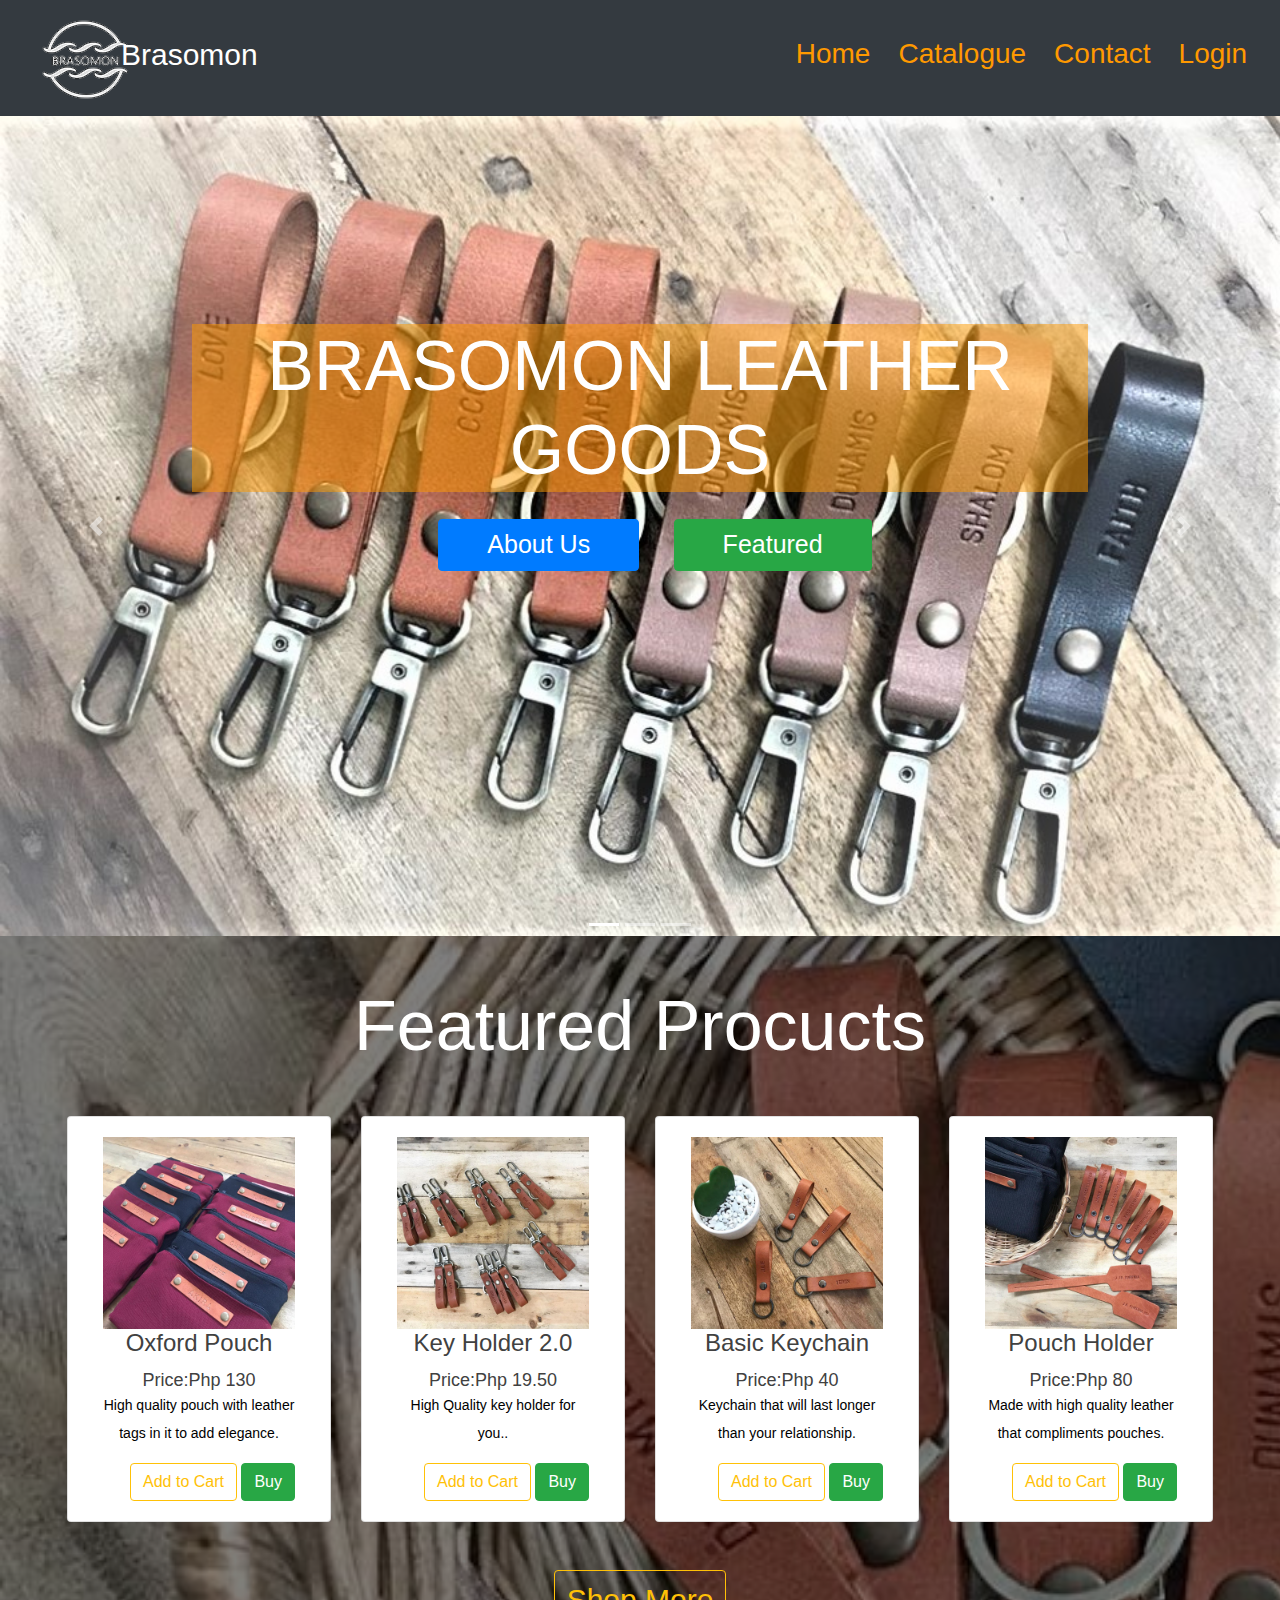
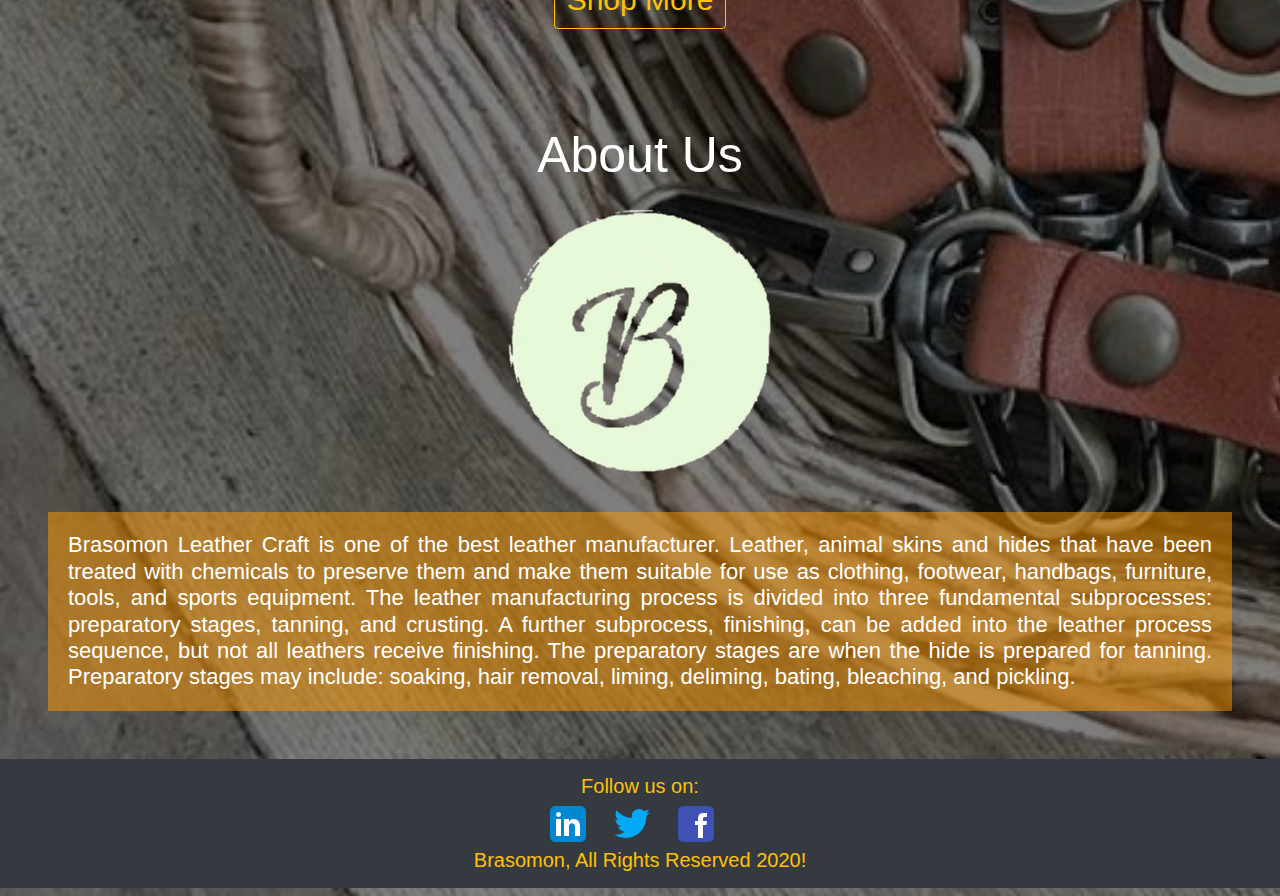
<file: index.html>
<!DOCTYPE html>
<html lang="en">
<head>
    <meta charset="UTF-8">
    <meta name="viewport" content="width=device-width, initial-scale=1.0">
    <link rel="stylesheet" href="https://stackpath.bootstrapcdn.com/bootstrap/4.1.1/css/bootstrap.min.css" integrity="sha384-WskhaSGFgHYWDcbwN70/dfYBj47jz9qbsMId/iRN3ewGhXQFZCSftd1LZCfmhktB"
        crossorigin="anonymous">
      <link rel="stylesheet" href="css/bootstrap.min.css">
	  <link rel="stylesheet" href="css/style.css"/>

    <title> BRASOMON </title>
</head>
<body id="bg" class=" bg-white text-center">
    <nav class="navbar navbar-expand-sm navbar-light bg-dark ">
		<img src="img/LOGOtq.png" id="logO">
        <div class="container">
          <a  id="title"class="navbar-brand h3" >Brasomon</a>
          <button class="navbar-toggler" data-toggle="collapse" data-target="#navbarNav"><span class="navbar-toggler-icon"></span></button>
            <div class="collapse navbar-collapse" id="navbarNav">
              <ul  class="navbar-nav">
                  <li class="nav-item">
                      <a id="nav1" class="nav-link h3" href="index.html">Home</a>
                  </li>
                  <li class="nav-item">
                      <a id="nav2" class="nav-link h3" href="catalogue/catalogue.html">Catalogue</a>
                  </li>
                  <li class="nav-item">
                      <a id="nav3" class="nav-link h3" href="contact/contact.html">Contact</a>
				  </li>
				  <li class="nav-item">
					<a id="nav4" class="nav-link h3" href="Login/login.html">Login</a>
				</li>
              </ul>
            </div>
          </div>
    </nav>
  	<div id="slider4" class="carousel slide mb-5" data-ride="carousel">
          <ol class="carousel-indicators">
            <li class="active" data-target="#slider4" data-slide-to="0"></li>
            <li data-target="#slider4" data-slide-to="1"></li>
            <li data-target="#slider4" data-slide-to="2"></li>
          </ol>
          <div class="carousel-inner" role="listbox">
            <div class="carousel-item active">
              <img class="d-block img-fluid h-100 w-100" src="img/image-gallery1.jpg" alt="First Slide">
              <div class="carousel-caption">
                <h1 class="carousel-caption1">BRASOMON LEATHER GOODS</h1>
				<a id="btns" class="btn btn-primary px-5" href="#abt" type="button"> About Us</a>
				<a id="btns" class="btn btn-success px-5" href="#feat" type="button"> Featured</a>
              </div>
            </div>
            <div class="carousel-item">
              <img class="d-block img-fluid h-100 w-100" src="img/image-gallery2.jpg" alt="Second Slide">
              <div class="carousel-caption d-none d-md-block">
				<h1 class="carousel-caption2">Check our collection of the Finest Leather</h1>
				<a id="btns1" class="btn btn-primary px-5" href="#abt" type="button"> About Us</a>
				<a id="btns1" class="btn btn-success px-5" href="#feat" type="button"> Featured</a>
              </div>
            </div>
            <div class="carousel-item">
              <img class="d-block img-fluid h-100 w-100" src="img/image-gallery3.jpg" alt="Third Slide">
              <div class="carousel-caption d-none d-md-block">
				<h1 class="carousel-caption3">Enjoy all you want with our Leather Goods</h1>
				<a id="btns1" class="btn btn-primary px-5" href="#abt" type="button"> About Us</a>
				<a id="btns1" class="btn btn-success px-5" href="#feat" type="button"> Featured</a>
              </div>
            </div>
          </div>
          <a href="#slider4" class="carousel-control-prev" data-slide="prev">
            <span class="carousel-control-prev-icon"></span>
          </a>

          <a href="#slider4" class="carousel-control-next" data-slide="next">
            <span class="carousel-control-next-icon"></span>
          </a>
        </div>
      </div>
    </div>
  </div>
  	  

			<div id="feat" class="container">
				<h1 class="text-white" >Featured Procucts</h1>
				<div class="text-center margin-top-3 w-100">
				  <div class = "card-deck my-5">
					<div class = "card col-4">
					  <div class = "card-body">
						<img id="feat1" src="img/gallery-item6.jpg" alt="Oxford Pouch" style="width:100%;max-width:400px">
						<div id="Modal1" class="modal">
						  <span class="close">&times;</span>
						  <img class="modal-content1" id="imgfeat1">
						  <div id="caption1"></div>
						</div>
						<h4 class="card-title">Oxford Pouch</h4>
        				<h5>Price:Php 130</h5>
        				<p class="card-text">High quality pouch with leather tags in it to add elegance.</p>
						<div class="float-right">
						  <a href="cart/cart.html" class="btn btn-outline-warning">Add to Cart</h5></a>
						  <a href="billing/billing.html" class="btn btn-success">Buy</a>
						</div>
					  </div>
				  </div>
			  
					<div class = "card col-4">
					  <div class = "card-body">
						<img id="feat2" src="img/gallery-item9.jpg" alt="Key Holder 2.0" style="width:100%;max-width:400px">
						<div id="Modal2" class="modal">
						  <span class="close">&times;</span>
						  <img class="modal-content2" id="imgfeat2">
						  <div id="caption2"></div>
						</div>
						<h4 class="card-title">Key Holder 2.0</h4>
          				<h5>Price:Php 19.50</h5>
          				<p class="card-text">High Quality key holder for you..</p>
						<div class="float-right">
						  <a href="cart/cart.html" class="btn btn-outline-warning">Add to Cart</a>
						  <a href="billing/billing.html" class="btn btn-success">Buy</a>
						</div>
					  </div>
				  </div>
			  
					<div class = "card col-4">
					  <div class = "card-body">
						<img id="feat3" src="img/gallery-item12.jpg" alt="Basic Keychain" style="width:100%;max-width:400px">
						<div id="Modal3" class="modal">
						  <span class="close">&times;</span>
						  <img class="modal-content3" id="imgfeat3">
						  <div id="caption3"></div>
						</div>
						<h4 class="card-title">Basic Keychain</h4>
						<h5>Price:Php 40</h5>
						<p class="card-text">Keychain that will last longer than your relationship.</p>
						<div class="float-right">
						  <a href="cart/cart.html" class="btn btn-outline-warning">Add to Cart</a>
						  <a href="billing/billing.html" class="btn btn-success">Buy</a>
						</div>
					  </div>
					</div>
			  
					<div class = "card col-4">
					  <div class = "card-body">
						<img id="feat4" src="img/gallery-item13.jpg" alt="Pouch Holder" style="width:100%;max-width:400px">
						<div id="Modal4" class="modal">
						  <span class="close">&times;</span>
						  <img class="modal-content4" id="imgfeat4">
						  <div id="caption4"></div>
						</div>
						<h4 class="card-title">Pouch Holder</h4>
          				<h5>Price:Php 80</h5>
         				 <p class="card-text">Made with high quality leather that compliments pouches.</p>
						<div class="float-right">
						  <a href="cart/cart.html" class="btn btn-outline-warning">Add to Cart</a>
						  <a href="billing/billing.html" class="btn btn-success">Buy</a>
						</div>
					  </div>
				   </div>
				 </div>
				</div>
				<a id="btnS" class="btn btn-outline-warning" href="catalogue/catalogue.html" type="button">Shop More</a>
			</div>


			<div id="abt" class="m-5">
				<p class="text-center h3 mt-5 pt-5" id="aboutus">About Us</p>
				<div>
					
				</div>
				<div>
					<img class=" w-25 h-25 pb-5" src="img/LOGOt3.png" alt="" id="LGo">
					<p class="text-justify h5" id="about" id="m-5">Brasomon Leather Craft is one of the best leather manufacturer. Leather, animal skins and hides that have been treated with chemicals to preserve them and make them suitable for use as clothing, footwear, handbags, furniture, tools, and sports equipment. The leather manufacturing process is divided into three fundamental subprocesses: preparatory stages, tanning, and crusting. A further subprocess, finishing, can be added into the leather process sequence, but not all leathers receive finishing.
						The preparatory stages are when the hide is prepared for tanning. Preparatory stages may include: soaking, hair removal, liming, deliming, bating, bleaching, and pickling.</p>
				</div>
			</div>
	

      <footer class="bg-dark mt-3 pb-2 pt-2 h3">
        <div>
          <span class="h5 text-warning">Follow us on:</span>
            <form action="">
                <table class="clearfix">
                    <thead>
                        <a class="mr-3" href="LinkedIn.com"> <img src="icon/linkedin-48.png" alt="icon"></a>
                        <a class="mr-3" href="Twitter.com"><img src="icon/twitter-48.png" alt="icon"></a>
                        <a class="mr-3" href="facebook.com"><img src="icon/facebook-48.png" alt="icon"></a>
                    </thead>
                </table>
            </form>     
            <p id="para" class="text-warning h5">Brasomon, All Rights Reserved 2020!</p>
        </div>
    </footer>
      <script src="jscript/jquery-3.3.1.slim.min.js"></script>
      <script src="jscript/popper.min.js"></script>
      <script src="jscript/bootstrap.min.js"></script>
      <script src="jscript/main.js"></script>
</body>
</html>
</file>
<file: css/style.css>
h1,
h2,
h3,
h4,
h5,
h6 {
	margin: 0;
	font-weight: 500;
	color: #414141;
}

h1 {
	font-size: 70px;
}

h2 {
	font-size: 36px;
}

h3 {
	font-size: 30px;
}

h4 {
	font-size: 24px;
}

h5 {
	font-size: 18px;
}

h6 {
	font-size: 16px;
}

p {
	font-size: 14px;
	color: #b4b4b4;
	line-height: 2;
}

img {
	max-width: 100%;
}

input:focus,
select:focus,
button:focus,
textarea:focus {
	outline: none;
}

a:hover,
a:focus {
	text-decoration: none;
	outline: none;
}

ul,
ol {
	padding: 0;
	margin: 0;
}

/*---------------------
  Helper CSS
-----------------------*/

.section-title {
	text-align: center;
	margin-bottom: 55px;
}

.section-title h2 {
	font-size: 30px;
	text-transform: uppercase;
	font-weight: 700;
}

.section-title p {
	font-size: 18px;
	font-weight: 500;
}

.set-bg {
	background-repeat: no-repeat;
	background-size: cover;
	background-position: top center;
}

.spad {
	padding-top: 80px;
	padding-bottom: 80px;
}

.text-white h1,
.text-white h2,
.text-white h3,
.text-white h4,
.text-white h5,
.text-white h6,
.text-white p,
.text-white span,
.text-white li,
.text-white a {
	color: #fff;
}

.rating i {
	color: #fbb710;
}

.rating .is-fade {
	color: #e0e3e4;
}

/*---------------------
  Commom elements
-----------------------*/

/* buttons */

#site-btn {
	display: inline-block;
	text-align: center;
	font-size: 25px;
	color: #fff;
	padding: 12px 30px;
	min-width: 138px;
	font-weight: 500;
	border: none;
	background: rgb(255, 153, 0);
	cursor: pointer;
	line-height: normal;
	-webkit-transition: all 0.3s ease 0s;
	-o-transition: all 0.3s ease 0s;
	transition: all 0.3s ease 0s;
}

.site-btn:hover {
	color: #fff;
}

.site-btn.btn-line {
	background: transparent;
	border: 2px solid #414141;
	color: #414141;
	padding: 12px 20px;
}

.site-btn.btn-line:hover {
	background: #b09d81;
	border: 2px solid #b09d81;
	color: #fff;
}




/*------------------
  Footer Top section
---------------------*/

.footer-top-section {
	padding-top: 190px;
	padding-bottom: 50px;
	background: #282828;
}

.footer-top-section.home-footer {
	padding-bottom: 0;
}

.footer-widget {
	margin-bottom: 50px;
}

.footer-widget .fw-title {
	text-transform: uppercase;
	font-weight: 600;
	color: #fff;
	margin-bottom: 57px;
	letter-spacing: -0.2px;
}

.footer-widget ul {
	list-style: none;
}

.footer-widget ul li {
	font-size: 14px;
	display: block;
	margin-bottom: 10px;
	color: #fff;
	opacity: 0.55;
}

.footer-widget ul li:last-child {
	margin-bottom: 0;
}

.footer-widget ul li a {
	color: #fff;
}

.footer-widget .text-box p {
	margin-bottom: 18px;
}

.footer-widget .text-box p:last-child {
	margin-bottom: 0;
}

.about-widget .footer-logo {
	margin-bottom: 50px;
}

.about-widget p {
	margin-bottom: 40px;
}

.about-widget .cards img {
	margin-right: 1px;
}

/*------------------
  Footer section
---------------------*/

.footer-section {
	background: #222222;
	padding: 12px;
}

.footer-section .copyright {
	color: #505050;
	margin-bottom: 0;
	line-height: normal;
}

/*------------------
	Other Pages
---------------------
========================*/

.page-info-section {
	background: #ebebeb;
}

.page-info-section.page-info-big {
	padding: 135px 0;
}

.page-info-section.page-info {
	padding: 87px 0;
}

.page-info-section h2 {
	font-size: 72px;
	font-weight: 400;
	line-height: normal;
}

.page-info-section .container {
	position: relative;
}

.page-info-section .page-info-art {
	position: absolute;
	bottom: -110px;
	right: 50px;
}

.site-breadcrumb {
	color: #909090;
}

.site-breadcrumb a {
	font-size: 18px;
	color: #909090;
}

.site-breadcrumb span {
	color: #414141;
}

.site-pagination a,
.site-pagination span {
	color: #969696;
	font-size: 14px;
}

.site-pagination a.active,
.site-pagination span.active {
	color: #414141;
}

/*------------------
  Categorie page
---------------------*/

.categorie-page {
	padding-top: 160px;
}

.cata-top-pic {
	position: absolute;
	top: -131px;
	right: 40px;
}

.categorie-filter-warp {
	margin-bottom: 100px;
	padding-top: 20px;
	overflow: hidden;
}

.categorie-filter-warp p {
	display: inline-block;
	color: #414141;
	padding-top: 3px;
}

.categorie-filter-warp .cf-right {
	float: right;
}

.categorie-filter-warp select {
	width: 190px;
	height: 36px;
	border: none;
	font-size: 14px;
	padding: 0 26px;
	background: #f1f2ff;
	margin-left: 10px;
}

.categorie-filter-warp form {
	float: right;
}

.cf-layouts {
	float: right;
	margin-left: 35px;
}

.cf-layouts a {
	margin-left: 8px;
}

.cf-layouts a img {
	padding-top: 5px;
	opacity: 0.3;
}

.cf-layouts a.active img {
	opacity: 1;
}

/*------------------
  Product page
---------------------*/

.product-page {
	padding-top: 100px;
	padding-bottom: 5px;
}

.product-thumbs {
	position: absolute;
	height: 500px;
	width: 157px;
	right: 100%;
	top: 0;
	overflow-y: auto;
}

.product-thumbs .pt {
	width: 157px;
	display: inline-block;
	margin-bottom: 16px;
	cursor: pointer;
}

.product-thumbs .pt:last-child {
	margin-bottom: 0;
}

.product-content h2 {
	margin-bottom: 20px;
}

.product-content .pc-meta {
	margin-bottom: 45px;
}

.product-content .price {
	font-weight: 700;
	display: inline-block;
	margin-right: 18px;
}

.product-content .review {
	display: inline-block;
	position: relative;
	top: -3px;
}

.product-content .review .rating {
	display: inline-block;
	margin-right: 18px;
}

.product-content .review .rating i {
	font-size: 12px;
}

.product-content .review span {
	font-size: 12px;
	color: #b4b4b4;
	font-weight: 600;
}

.product-content p {
	font-weight: 500;
	margin-bottom: 50px;
}

.product-content .color-choose {
	margin-bottom: 50px;
}

.product-content .color-choose span {
	font-size: 14px;
	color: #414141;
	font-weight: 500;
	float: left;
	margin-right: 24px;
}

.product-content .color-choose .cs-item {
	display: inline-block;
	position: relative;
	margin-right: 21px;
}

.product-content .color-choose label {
	width: 15px;
	height: 15px;
	border-radius: 50px;
	background: #333;
	position: relative;
	cursor: pointer;
}

.product-content .color-choose label:after {
	position: absolute;
	content: "";
	width: 0;
	height: 0;
	left: 50%;
	top: 50%;
	border-radius: 50px;
	opacity: 0;
	-webkit-transition: all 0.2s ease 0s;
	-o-transition: all 0.2s ease 0s;
	transition: all 0.2s ease 0s;
}

.product-content .color-choose label.cs-black {
	background: #111111;
}

.product-content .color-choose label.cs-black:after {
	border: 1px solid #111111;
}

.product-content .color-choose label.cs-blue {
	background: #6f91ff;
}

.product-content .color-choose label.cs-blue:after {
	border: 1px solid #6f91ff;
}

.product-content .color-choose label.cs-yollow {
	background: #ffb017;
}

.product-content .color-choose label.cs-yollow:after {
	border: 1px solid #ffb017;
}

.product-content .color-choose label.cs-orange {
	background: #e2613f;
}

.product-content .color-choose label.cs-orange:after {
	border: 1px solid #e2613f;
}

.product-content .color-choose input[type=radio] {
	visibility: hidden;
	position: absolute;
}

.product-content .color-choose input[type=radio]:checked+label:after {
	left: calc(50% - 13.5px);
	top: calc(50% - 13.5px);
	width: 27px;
	height: 27px;
	opacity: 1;
}

.product-content .size-choose {
	margin-bottom: 50px;
}

.product-content .size-choose span {
	font-size: 14px;
	color: #414141;
	font-weight: 500;
	float: left;
	margin-right: 24px;
	padding-top: 10px;
}

.product-content .size-choose .sc-item {
	display: inline-block;
	position: relative;
	margin-right: 5px;
}

.product-content .size-choose label {
	display: inline-block;
	height: 37px;
	min-width: 37px;
	text-align: center;
	padding: 7px 5px 8px;
	font-size: 14px;
	color: #414141;
	font-weight: 500;
	border: 1px solid #dcdfff;
	cursor: pointer;
}

.product-content .size-choose input[type=radio] {
	visibility: hidden;
	position: absolute;
}

.product-content .size-choose input[type=radio]:checked+label {
	border: 1px solid #111111;
}

.product-details {
	margin: 100px 0;
	padding: 60px 0;
	border-top: 2px solid #e7e7e7;
	border-bottom: 2px solid #e7e7e7;
}

.product-details .nav {
	text-align: center;
	display: block;
	margin-bottom: 55px;
}

.product-details .nav li {
	display: inline-block;
	margin-right: 60px;
}

.product-details .nav li:last-child {
	margin-right: 0;
}

.product-details .nav li a {
	font-size: 18px;
	font-weight: 500;
	color: #414141;
	padding: 5px 0;
}

.product-details .nav li a.active {
	border-bottom: 3px solid #b09d81;
}

.product-details .tab-pane p {
	font-weight: 500;
}

.rp-title {
	margin-bottom: 100px;
}

.rp-title h5 {
	font-size: 18px;
	font-weight: 700;
	text-transform: uppercase;
}

/*------------------
  Cart page
---------------------*/

.cart-table {
	margin-bottom: 54px;
	overflow-y: auto;
}

.cart-table table {
	width: 100%;
}

.cart-table thead {
	background: #ebebeb;
	margin-bottom: 55px;
}

.cart-table thead th {
	padding: 5px 25px;
	text-align: center;
	font-weight: 400;
	font-size: 14px;
}

.cart-table tbody td {
	margin-top: 37px;
}

.cart-table .product-th {
	text-align: left;
}

.cart-table .product-col {
	display: table;
}

.cart-table .product-col img {
	display: table-cell;
	max-width: 187px;
}

.cart-table .product-col .pc-title {
	padding-left: 35px;
	display: table-cell;
	vertical-align: middle;
}

.cart-table .product-col .pc-title h4 {
	font-size: 18px;
	font-weight: 400;
}

.cart-table .product-col .pc-title a {
	font-size: 12px;
	color: #9e9e9e;
}

.cart-table .quy-input {
	width: 147px;
	height: 60px;
	background: #ebebeb;
	overflow: hidden;
	padding-top: 17px;
	padding-left: 25px;
	padding-right: 3px;
	margin: 0 auto;
}

.cart-table .quy-input span {
	font-size: 16px;
}

.cart-table .quy-input input {
	font-size: 16px;
	float: right;
	width: 60px;
	background-color: transparent;
	border: none;
}

.cart-table .price-col {
	text-align: center;
}

.cart-table .total-col {
	text-align: right;
	width: 8%;
}

.cart-table .total-th {
	text-align: right;
}

.cart-buttons {
	margin-bottom: 50px;
}

.cart-buttons .btn-continue {
	background: #b09d81;
	padding: 21px 30px;
	min-width: 260px;
	font-size: 16px;
}

.cart-buttons .btn-clear {
	min-width: 180px;
	padding: 21px 30px;
	background: #ebebeb;
	color: #414141;
	margin-right: 17px;
	font-size: 16px;
}

.cart-buttons .btn-update {
	min-width: 178px;
	padding: 19px 30px;
	font-size: 16px;
}

.card-warp {
	max-width: 1284px;
	margin: 0 auto;
	background: #ebebeb;
	padding: 65px 0;
}

.shipping-info h4 {
	font-weight: 400;
}

.shipping-info p {
	margin-bottom: 40px;
}

.shipping-chooes {
	margin-bottom: 85px;
}

.shipping-chooes .sc-item {
	margin-bottom: 31px;
}

.shipping-chooes label {
	display: block;
	font-size: 14px;
	color: #414141;
	margin-bottom: 0;
	padding-left: 35px;
	position: relative;
	cursor: pointer;
}

.shipping-chooes label span {
	float: right;
}

.shipping-chooes label:after {
	position: absolute;
	content: "";
	width: 11px;
	height: 11px;
	left: 0;
	top: 5px;
	background: #fff;
	border: 2px solid #9f9f9f;
	border-radius: 40px;
	-webkit-transition: all 0.2s ease 0s;
	-o-transition: all 0.2s ease 0s;
	transition: all 0.2s ease 0s;
}

.shipping-chooes input[type=radio] {
	visibility: hidden;
	position: absolute;
}

.shipping-chooes input[type=radio]:checked+label:after {
	background: #e95a5a;
	border: 2px solid #e95a5a;
}

.cupon-input {
	position: relative;
}

.cupon-input input {
	width: 100%;
	height: 52px;
	border: none;
	background: #fff;
	padding: 10px 20px;
	padding-right: 135px;
}

.cupon-input .site-btn {
	position: absolute;
	right: 0;
	top: 0;
	height: 100%;
	min-width: 122px;
	background: #b09d81;
}

.cart-total-details h4 {
	font-weight: 400;
}

.cart-total-details p {
	margin-bottom: 40px;
}

.cart-total-details .btn-full {
	width: 100%;
	font-size: 16px;
	background: #b09d81;
	padding: 20px 30px;
}

.cart-total-card {
	background: #fff;
	list-style: none;
	padding: 15px 7px 77px;
}

.cart-total-card li {
	display: block;
	font-size: 14px;
	color: #414141;
	padding: 15px 36px;
	margin-bottom: 15px;
}

.cart-total-card li span {
	float: right;
}

.cart-total-card li.total {
	background: #f7f7f7;
}

/*------------------
  Checkout page
---------------------*/

.checkout-form .checkout-title {
	font-weight: 400;
	margin-bottom: 50px;
}

.checkout-form input[type=text],
.checkout-form input[type=email],
.checkout-form input[type=password],
.checkout-form select {
	width: 100%;
	border: none;
	background: #ebebeb;
	font-size: 14px;
	height: 52px;
	margin-bottom: 25px;
	color: #414141;
	padding: 5px 20px;
}

.checkbox-items .ci-item:last-child label {
	margin-bottom: 0;
}

.checkbox-items .ci-item input[type=password] {
	opacity: 0;
	visibility: hidden;
	margin-bottom: 0;
	height: 0;
	padding: 0 20px;
	display: block;
	-webkit-transition: all 0.4s;
	-o-transition: all 0.4s;
	transition: all 0.4s;
}

.checkbox-items .ci-item label {
	display: block;
	font-size: 14px;
	color: #7e7e7e;
	margin-bottom: 5px;
	padding-left: 30px;
	position: relative;
	cursor: pointer;
}

.checkbox-items .ci-item label:after {
	position: absolute;
	content: "";
	width: 13px;
	height: 13px;
	left: 0;
	top: 3px;
	background-color: #f2f4f8;
	-webkit-transition: all 0.2s ease 0s;
	-o-transition: all 0.2s ease 0s;
	transition: all 0.2s ease 0s;
}

.checkbox-items .ci-item input[type=checkbox] {
	visibility: hidden;
	position: absolute;
}

.checkbox-items .ci-item input[type=checkbox]:checked+label:after {
	background-image: url("../img/icons/check.png");
}

.checkbox-items .ci-item input[type=checkbox]:checked+label+input[type=password] {
	height: 52px;
	opacity: 1;
	visibility: visible;
	padding: 5px 20px;
	margin-bottom: 15px;
}

.order-card {
	background: rgba(255, 153, 0, 0.8);
	padding: 34px 40px;
	border: 2px solid #f4f2f8;
}

.order-card .btn-full {
	width: 100%;
	font-size: 16px;
	background: green;
	padding: 20px 30px;
	margin-top: 32px;
	font-size: 20px;
}

.order-details {
	padding: 38px 19px 24px;
	background: #fff;
}

.od-warp {
	padding: 0 26px;
}

.order-table {
	width: 100%;
}

.order-table th {
	font-size: 14px;
	font-weight: 400;
	color: #414141;
}

.order-table td {
	font-size: 14px;
	color: #7e7e7e;
}

.order-table thead th {
	padding-bottom: 40px;
}

.order-table tbody td {
	padding-bottom: 40px;
}

.payment-method {
	background: #f5f5f5;
	padding: 35px 55px 15px;
	margin-top: 80px;
}

.payment-method .pm-item {
	margin-bottom: 15px;
}

.payment-method label {
	display: block;
	font-size: 14px;
	color: #414141;
	margin-bottom: 0;
	padding-left: 30px;
	position: relative;
	cursor: pointer;
}

.payment-method label:after {
	position: absolute;
	content: "";
	width: 11px;
	height: 11px;
	left: 0;
	top: 5px;
	border: 2px solid #6c6a74;
	border-radius: 40px;
	-webkit-transition: all 0.2s ease 0s;
	-o-transition: all 0.2s ease 0s;
	transition: all 0.2s ease 0s;
}

.payment-method input[type=radio] {
	visibility: hidden;
	position: absolute;
}

.payment-method input[type=radio]:checked+label:after {
	border: 2px solid #e95a5a;
}

/*------------------
  Contact page
---------------------*/

.contact-title {
	line-height: normal;
	margin-bottom: 50px;
	color: rgb(255, 153, 0);
	font-size: 40px;
}

.contact-form input[type=text],
.contact-form input[type=email],
.contact-form textarea {
	width: 100%;
	border: none;
	background: #ebebeb;
	font-size: 14px;
	height: 52px;
	margin-bottom: 23px;
	color: #414141;
	padding: 5px 20px;
}

.contact-form textarea {
	margin-top: 5px;
	height: 197px;
	padding: 20px 20px;
}

.contact-form .site-btn {
	font-size: 16px;
	background: #b09d81;
	padding: 20px 30px;
	min-width: 215px;
}

.map-area {
	height: 661px;
	background: #ddd;
	position: relative;
	margin-top: -565px;
}

.map {
	height: 100%;
}

.contact-info-warp {
	position: relative;
	z-index: 99;
	padding-top: 10px;
}

.contact-warp {
	position: absolute;
	left: 0;
	top: 0;
	height: 100%;
	width: 100%;
	display: table;
	z-index: 99;
}

.contact-warp .cw-center {
	display: table-cell;
	vertical-align: middle;
}

.contact-card {
	width: 336px;
	padding: 85px 54px 5px;
	background: rgb(255, 153, 0);
	margin: auto
}

.contact-info {
	margin-bottom: 80px;
}

.contact-info h4 {
	font-weight: 400;
	color: #fff;
	margin-bottom: 25px;
}

.contact-info p {
	color: #fff;
	margin-bottom: 0;
}

/*------------------
  Responsive
---------------------*/

@media (min-width: 1200px) {
	.container {
		max-width: 1176px;
	}
}

@media only screen and (max-width: 1673px) {
	.hs-item .hs-left {
		width: calc(45% + 135px);
	}
}

@media only screen and (max-width: 1527px) {
	.hs-item .hs-left {
		width: calc(40% + 135px);
	}
	.main-menu {
		margin-right: 290px;
	}
	.product-thumbs {
		position: relative;
		width: 100%;
		height: 120px;
		right: 0;
		margin-top: 16px;
	}
	.product-thumbs-track {
		width: 1200px;
	}
	.product-thumbs .pt {
		width: 120px;
		float: left;
		margin-bottom: 0;
		margin-right: 16px;
	}
}

@media only screen and (max-width: 1415px) {
	.hs-item .hs-left {
		top: 100px;
		position: relative;
		width: calc(40% + 135px);
	}
	.hs-item .hs-content h2 {
		font-size: 80px;
	}
}

@media only screen and (max-width: 1350px) {
	.main-menu {
		margin-right: 80px;
	}
}

/* Medium screen : 992px. */

@media only screen and (min-width: 992px) and (max-width: 1199px) {
	.hs-item .hs-left {
		top: 80px;
		position: relative;
	}
	.hs-item .hs-content h2 {
		font-size: 60px;
	}
	.product-item .pi-meta .pi-m-left {
		padding: 0 20px;
	}
	.product-item .pi-meta .pi-m-right {
		padding: 0 20px;
	}
	.cata-top-pic {
		top: -20px;
		max-width: 340px;
	}
}

/* Tablet :768px. */

@media only screen and (min-width: 768px) and (max-width: 991px) {
	.header-section {
		padding: 30px 15px 0;
	}
	.header-section.header-normal {
		padding: 30px 0 58px;
	}
	.site-logo {
		max-width: 130px;
	}
	.main-menu {
		margin-right: 30px;
	}
	.main-menu li a {
		font-size: 13px;
		margin-left: 14px;
	}
	.hs-item .hs-left {
		display: none;
	}
	.hs-item .hs-right {
		width: 100%;
		float: none;
		padding: 0 120px;
	}
	.intro-slider .slidee li {
		width: 300px;
	}
	.blog-section .bgs-title {
		padding-top: 80px;
	}
	.cata-top-pic {
		top: 66px;
		max-width: 230px;
	}
	.categorie-filter-warp .cf-right {
		float: none;
	}
	.categorie-filter-warp form {
		float: left;
	}
	.categorie-filter-warp form select:first-child {
		margin-left: 0;
	}
	.cf-layouts {
		margin-left: 0;
	}
	.order-card {
		margin-top: 50px;
	}
	.cart-page {
		padding-bottom: 0;
	}
	.product-content {
		padding-top: 50px;
	}
}

/* Large Mobile :480px. */

@media only screen and (max-width: 767px) {
	.header-section {
		padding: 30px 0 0;
	}
	.header-section.header-normal {
		padding: 30px 0 58px;
	}
	.site-logo {
		max-width: 130px;
	}
	.nav-switch {
		display: block;
		float: right;
		font-size: 26px;
		margin-left: 23px;
		color: #fff;
		padding-top: 3px;
		cursor: pointer;
	}
	.main-menu {
		display: none;
		position: absolute;
		width: calc(100% - 30px);
		top: 100%;
		margin-top: 20px;
		left: 15px;
		background: #fff;
		-webkit-box-shadow: 0px 12px 50px rgba(0, 0, 0, 0.1);
		box-shadow: 0px 12px 50px rgba(0, 0, 0, 0.1);
	}
	.main-menu li {
		display: block;
		float: none;
	}
	.main-menu li a {
		color: #414141;
		display: block;
		margin-left: 0;
		padding: 15px 20px;
		border-bottom: 1px solid #f1f1f1;
	}
	.hero-section {
		height: auto;
	}
	.hs-item .hs-left {
		display: none;
	}
	.hs-item .hs-right {
		width: 100%;
		float: none;
		padding: 0 70px;
	}
	.hs-item .hs-content h2 {
		font-size: 55px;
	}
	.intro-slider .slidee li {
		width: 240px;
	}
	.featured-item {
		margin-bottom: 80px;
	}
	.product-filter li {
		margin-right: 28px;
	}
	.product-filter li:after {
		right: -15px;
		top: -2px;
	}
	.cata-top-pic,
	.page-info-art {
		display: none;
	}
	.map-area {
		margin-top: 0;
	}
	.contact-card {
		width: 100%;
	}
	.contact-info-warp {
		padding-top: 0;
		margin-bottom: 100px;
	}
	.categorie-filter-warp .cf-right {
		float: none;
	}
	.categorie-filter-warp form {
		float: none;
	}
	.cf-layouts {
		float: none;
		margin-left: 0;
		margin-bottom: 20px;
	}
	.cf-layouts a:first-child {
		margin-left: 0;
	}
	.categorie-filter-warp select {
		margin-bottom: 15px;
		width: 157px;
	}
	.categorie-filter-warp select:first-child {
		margin-left: 0;
	}
	.categorie-filter-warp {
		margin-bottom: 60px;
	}
	.order-card {
		margin-top: 50px;
	}
	.cart-table .product-col .pc-title {
		padding-left: 10px;
	}
	.cart-table .product-col img {
		max-width: 110px;
	}
	.cart-table .quy-input {
		width: 135px;
	}
	.cart-buttons .btn-continue,
	.cart-buttons .btn-clear {
		margin-bottom: 20px;
	}
	.cart-total-details {
		margin-top: 30px;
	}
	.cart-page {
		padding-bottom: 0;
	}
	.product-details .nav li {
		margin-right: 30px;
	}
	.product-content {
		padding-top: 50px;
	}
}

/* Medium Mobile :480px. */

@media only screen and (max-width: 576px) {
	.categorie-filter-warp select {
		margin-bottom: 15px;
		width: 100%;
		margin-left: 0;
	}
}

/* Small Mobile :320px. */

@media only screen and (max-width: 479px) {
	.hs-item .hs-right {
		padding: 0 40px;
	}
	.hs-item .hs-content h2 {
		font-size: 40px;
	}
	.hero-slider .owl-nav {
		padding: 0 15px;
	}
	.product-filter {
		text-align: center;
	}
	.product-filter li {
		margin-right: 0;
		display: block;
	}
	.product-filter li:after {
		display: none;
	}
	.blog-item .bi-thumb {
		float: none;
	}
	.blog-item .bi-content {
		padding-left: 0;
		padding-top: 20px;
	}
	.od-warp {
		padding: 0;
	}
	.order-card {
		padding: 20px 25px;
	}
	.payment-method {
		padding: 30px 30px 10px;
	}
}

@font-face{
	src: url(/fonts/Poppins-Black.ttf);
	font-family: "Poppins";
}
#bg{
	background: linear-gradient(rgba(0,0,0,0.5),rgba(0,0,0,0.5)),url(../img/gallery-item16.jpg);
	background-size: cover;
  }
#about{
	  color: white;
	  font-size: 22px;
	  background-color: rgba(255, 153, 0, 0.5);
	  padding: 20px;
	  margin-top: -25px;
  }
#aboutus{
	color: white;
	font-size: 50px;
}
#logO{
	margin-left: 20px;
	margin-right: -30px;
}
#nav1,#nav2,#nav3,#nav4{
	color: rgb(255, 153, 0)	;
	padding-right: 20px;
}
#title{
	color: white;
	font-size: 30px;
	margin-right: 530px;

}
.card-text{
	color: black;
}

.carousel-caption2, .carousel-caption3{
	color: white;
	background-color: rgba(255, 153, 0, 0.5);
	margin-bottom: 300px;
}
.carousel-caption1{
	color: white;
	background-color: rgba(255, 153, 0, 0.5);
	margin-bottom: 380px;
}
#btns{
	font-size: 25px;
	margin-top: -680px;
	margin-left: 30px;
}
#btns1{
	font-size: 25px;
	margin-top: -520px;
	margin-left: 30px;

}
#btnS{
	font-size: 30px;
}


#feat1:hover {opacity: 0.7;}
#feat2:hover {opacity: 0.7;}
#feat3:hover {opacity: 0.7;}
#feat4:hover {opacity: 0.7;}

.modal {
    display: none;
    position: fixed;
    z-index: 1;
    padding-top: 40px;
    left: 0;
    top: 0;
    width: 100%;
    height: 100%; 
    overflow: auto;
    background-color: rgb(22, 22, 22);
    color:white;
}

.modal-content1, .modal-content2, .modal-content3, .modal-content4{
    margin: auto;
    display: block;
    max-width: 500px;
}


#caption1, #caption2, #caption3 #caption4{
    margin: auto;
    display: block;
    width: 80%;
    max-width: 700px;
    text-align: center;
    color: white;
    padding: 10px 0;
    height: 150px;
}

.modal-content1, #caption1{
    animation-name: zoom;
    animation-duration: 0.6s;
}
.modal-content2, #caption2{
    animation-name: zoom;
    animation-duration: 0.6s;
}
.modal-content3, #caption3{
    animation-name: zoom;
    animation-duration: 0.6s;
}
.modal-content4, #caption4{
    animation-name: zoom;
    animation-duration: 0.6s;
}
  
@keyframes zoom {
    from {transform:scale(0)}
    to {transform:scale(1)}
}

.close {
    position: absolute;
    top: 15px;
    right: 35px;
    color: white;
    font-size: 40px;
    font-weight: bold;
    transition: 0.3s;
}

.close:hover, .close:focus {
    color: white;
    text-decoration: none;
    cursor: pointer;
}
  
@media only screen and (max-width: 700px){
.modal-content1 .modal-content2 {
    width: 100%;
}
}
#btnsuc{
	font-size: 30px;
	color: white;
}
#btncont{
	font-size: 30px;
	color: white;
}
.msgSent{
	margin-top: 300px;
	margin-bottom: 20px;
}
#btnpay{
	font-size: 30px;
}
</file>
